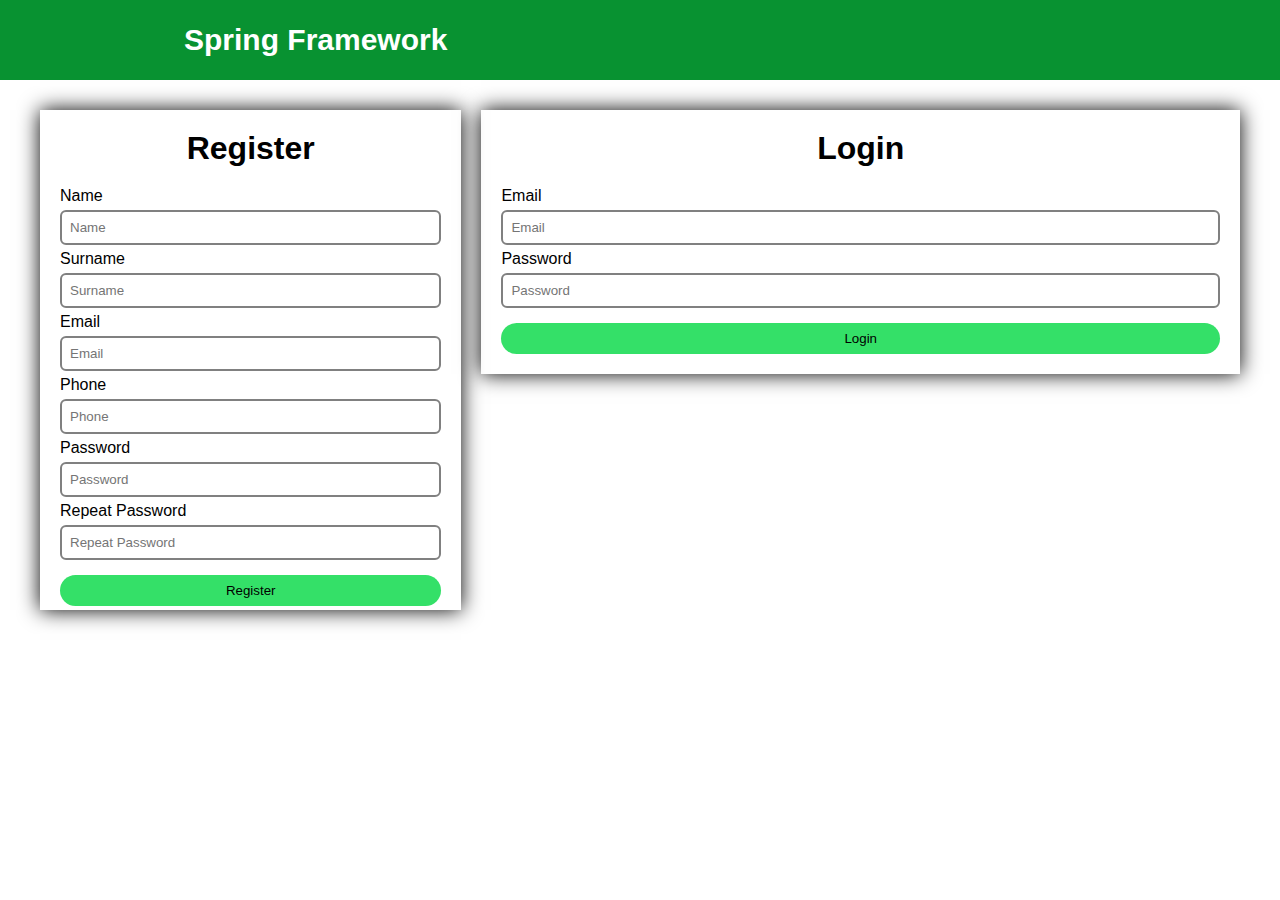
<file: src/main/resources/static/access.html>
<!DOCTYPE html>
<html lang="en">
<head>
    <meta charset="UTF-8">
    <meta http-equiv="X-UA-Compatible" content="IE=edge">
    <meta name="viewport" content="width=device-width, initial-scale=1.0">
    <title>Register user</title>

    <link rel="stylesheet" href="css/nav-style.css">
    <link rel="stylesheet" href="css/style.css">
</head>
<body>
    <!----navbar------>
    <header class="header">
        <nav class="nav">
            <a href="index.html" class="logo nav-link">Spring Framework</a>
        </nav>
    </header>
    <main>
        <div>
            <section id="formContainer">
                <h1 id="form-title">Register</h1>
                <form>
                    <label for="txtName">Name</label>
                    <input id="txtName" text="text" placeholder="Name" required>
                    <label for="txtSurame">Surname</label>
                    <input id="txtSurname" text="text" placeholder="Surname" required>
                    <label for="txtEmail">Email</label>
                    <input id="txtEmail" text="email" placeholder="Email" required>
                    <label for="txtPhone">Phone</label>
                    <input id="txtPhone" text="text" placeholder="Phone" required>
                    <label for="txtPassword">Password</label>
                    <input id="txtPassword" text="password" placeholder="Password" required>
                    <label for="txtRepeatPassword">Repeat Password</label>
                    <input id="txtRepeatPassword" text="password" placeholder="Repeat Password" required>
                    <button class="form-botton" onclick="register_user()">Register</button>
                </form>
            </section>
        </div>
        <div>
            <section id="formContainer">
                <h1 id="form-title">Login</h1>
                <form>
                    <label for="txtEmailLogin">Email</label>
                    <input id="txtEmailLogin" text="email" placeholder="Email" required>
                    <label for="txtPasswordLogin">Password</label>
                    <input id="txtPasswordLogin" text="password" placeholder="Password" required>
                    <button class="form-botton" onclick="login()">Login</button>
                </form>
            </section>
        </div>
    </main>

    <script src="https://code.jquery.com/jquery-3.6.0.min.js"></script>
    
    <script src="js/register_and_edit.js"></script>
    <script src="js/login.js"></script>
</body>
</html>
</file>
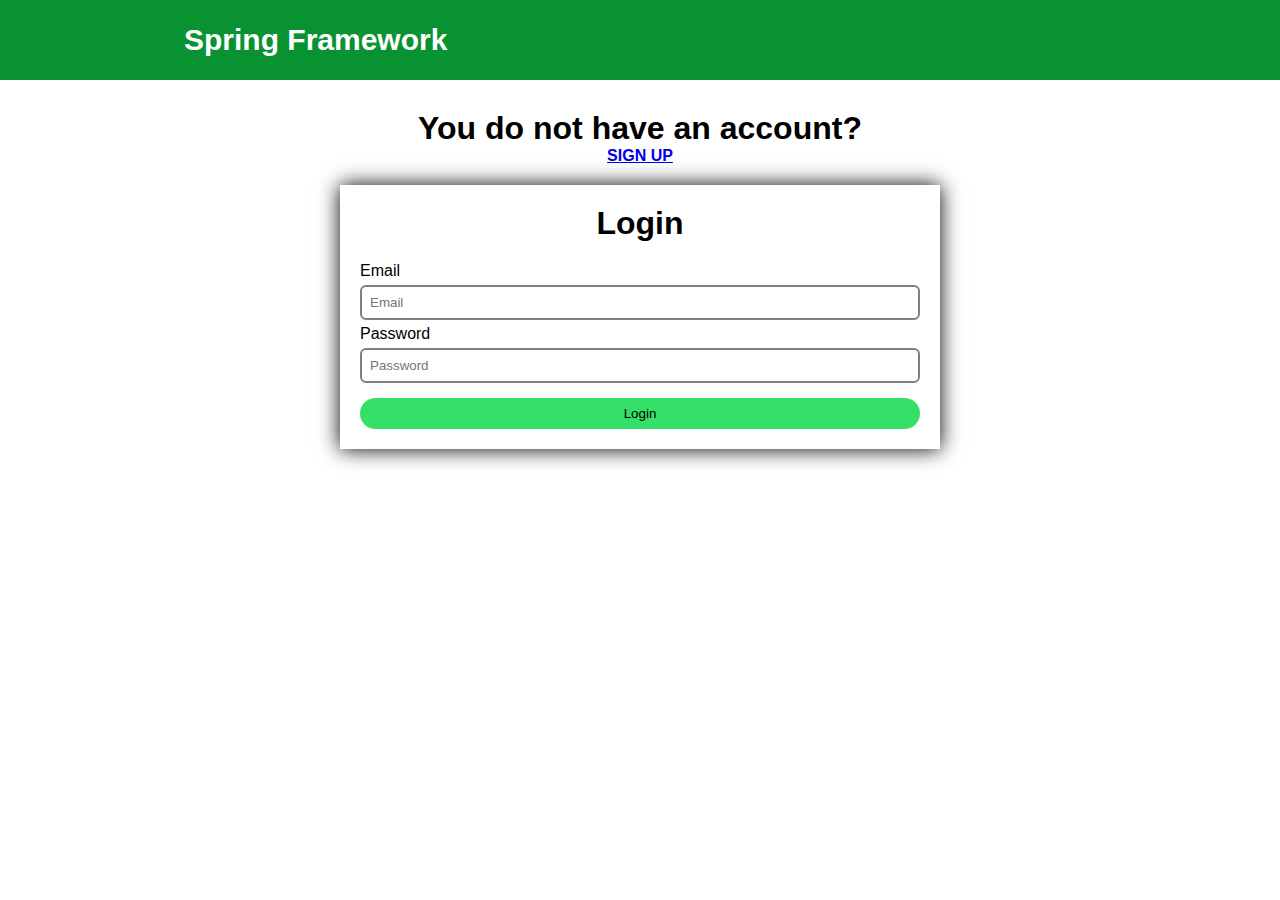
<file: src/main/resources/static/login.html>
<!DOCTYPE html>
<html lang="en">
<head>
    <meta charset="UTF-8">
    <meta http-equiv="X-UA-Compatible" content="IE=edge">
    <meta name="viewport" content="width=device-width, initial-scale=1.0">
    <title>Login</title>

    <link rel="stylesheet" href="css/nav-style.css">
    <link rel="stylesheet" href="css/style.css">
    <link rel="stylesheet" href="css/login-register-style.css">
</head>
<body>
    <header class="header">
        <nav class="nav">
            <a href="#" class="logo nav-link">Spring Framework</a>
        </nav>
    </header>

    <main>
        <div>
            <h1 id="login-title"> You do not have an account? </h1>
            <a id="link" href="register.html">Sign up</a>
        </div>
        <div id="div-form">
            <section id="formContainer">
                <h1 id="form-title">Login</h1>
                <form>
                    <label for="txtEmailLogin">Email</label>
                    <input id="txtEmailLogin" text="email" placeholder="Email" required>
                    <label for="txtPasswordLogin">Password</label>
                    <input id="txtPasswordLogin" text="password" placeholder="Password" required>
                    <button class="form-botton" onclick="login()" type="submit">Login</button>
                </form>
            </section>
        </div>
    </main>
    
    <script src="https://code.jquery.com/jquery-3.6.0.min.js"></script>
    <script src="js/login.js"></script>
</body>
</html>
</file>
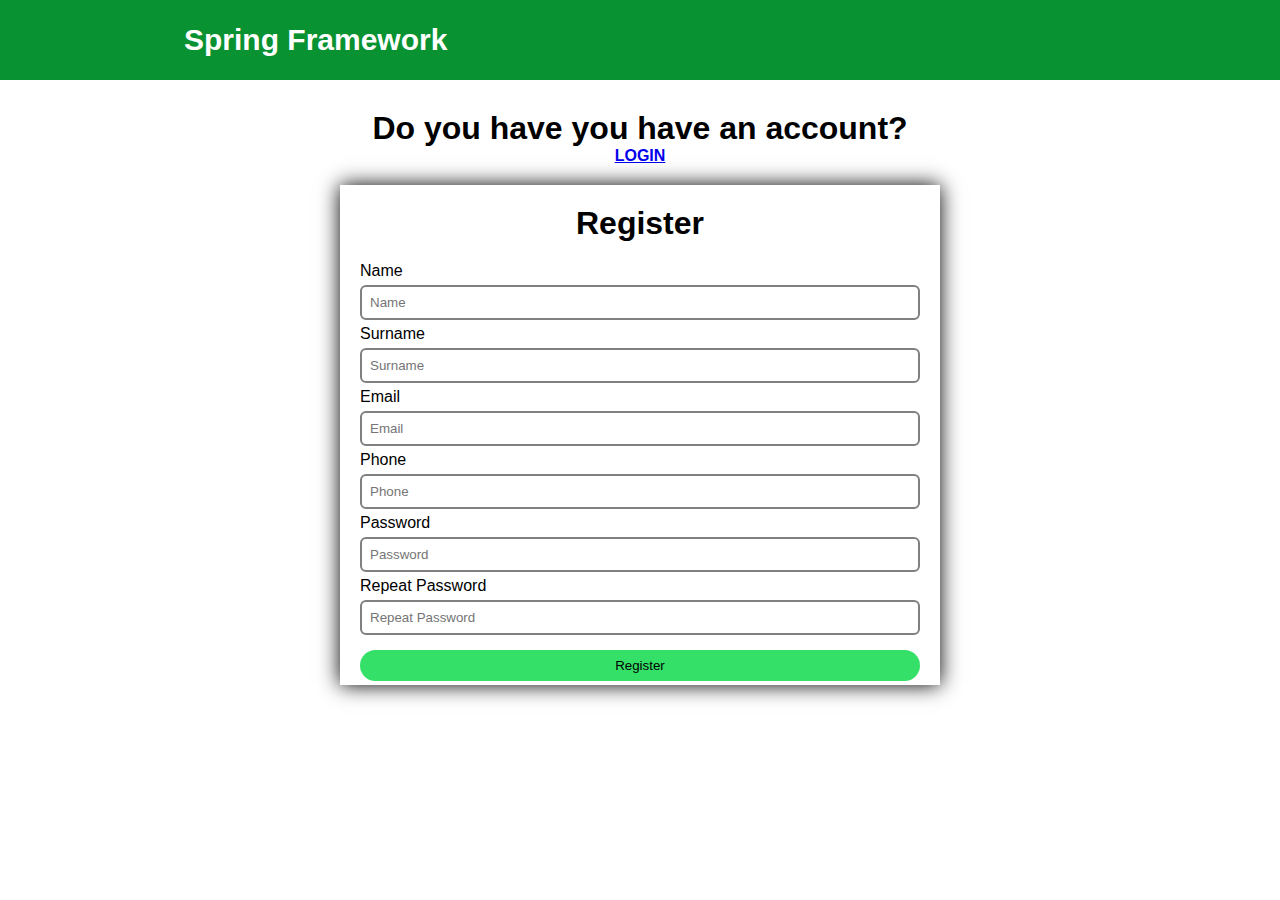
<file: src/main/resources/static/register.html>
<!DOCTYPE html>
<html lang="en">
<head>
    <meta charset="UTF-8">
    <meta http-equiv="X-UA-Compatible" content="IE=edge">
    <meta name="viewport" content="width=device-width, initial-scale=1.0">
    <title>Register</title>

    <link rel="stylesheet" href="css/nav-style.css">
    <link rel="stylesheet" href="css/style.css">
    <link rel="stylesheet" href="css/login-register-style.css">
</head>
<body>
    <header class="header">
        <nav class="nav">
            <a href="#" class="logo nav-link">Spring Framework</a>
        </nav>
    </header>

    <main>
        <div>
            <h1 id="login-title"> Do you have you have an account? </h1>
            <a id="link" href="login.html">Login</a>
        </div>
        <div id="div-form">
            <section id="formContainer">
                <h1 id="form-title">Register</h1>
                <form>
                    <label for="txtName">Name</label>
                    <input id="txtName" text="text" placeholder="Name" required>
                    <label for="txtSurame">Surname</label>
                    <input id="txtSurname" text="text" placeholder="Surname" required>
                    <label for="txtEmail">Email</label>
                    <input id="txtEmail" text="email" placeholder="Email" required>
                    <label for="txtPhone">Phone</label>
                    <input id="txtPhone" text="text" placeholder="Phone" required>
                    <label for="txtPassword">Password</label>
                    <input id="txtPassword" text="password" placeholder="Password" required>
                    <label for="txtRepeatPassword">Repeat Password</label>
                    <input id="txtRepeatPassword" text="password" placeholder="Repeat Password" required>
                    <button class="form-botton" onclick="register_user()" type="submit">Register</button>
                </form>
            </section>
        </div>
    </main>
    
    <script src="js/register_and_edit.js"></script>
</body>
</html>
</file>
<file: src/main/resources/static/css/nav-style.css>
.header {
    background-color: #089231;
    height: 80px;
    position: fixed;
    width: 100%;
    top: 0;
    left: 0;
    z-index: 999;
}

.nav {
    display: flex;
    justify-content: space-between;
    max-width: 992px;
    margin: 0 auto;
}

.nav-link {
    color: white;
    text-decoration: none;
}

.logo {
    font-size: 30px;
    font-weight: bold;
    padding: 0 40px;
    line-height: 80px;
}

.nav-menu {
    display:flex;
    margin-right: 40px;
    list-style: none;
}

.nav-menu-item {
    font-size: 18px;
    margin: 0 10px;
    line-height: 80px;
    text-transform: uppercase;
    width: max-content;
}

.nav-menu-link {
    padding: 8px 12px;
    border-radius: 3px;
}

.nav-menu-link:hover,
.nav-menu-link_active {
    background-color: #034574;
    transition: 0.5s;
}

.nav-toggle {
    color: white;
    background: none;
    border: none;
    font-size: 30px;
    padding: 0 20px;
    line-height: 60px;
    cursor: pointer;
    display: none;
}

/*navbar responsive*/
@media (max-width: 768px) {
    body {
      padding-top: 70px;
    }
  
    .header {
      height: 60px;
    }
  
    .logo {
      font-size: 25px;
      padding: 0 20px;
      line-height: 60px;
    }
  
    .nav-menu {
      flex-direction: column;
      align-items: center;
      margin: 0;
      background-color: #0fc044;
      position: fixed;
      top: 60px;
      width: 100%;
      padding: 20px 0;
      height: calc(100% - 60px);
      overflow-y: auto;
      left: 100%;
      transition: left 0.3s;
    }
  
    .nav-menu-item {
      line-height: 70px;
    }
  
    .nav-menu-link:hover,
    .nav-menu-link_active {
      background: none;
      color: #83c5f7;
      background-color: #0fb942;
    }
  
    .nav-toggle {
      display: block;
    }
  
    .nav-menu_visible {
      left: 0;
    }
  
    .nav-toggle:focus:not(:focus-visible) {
      outline: none;
    }
}
</file>
<file: src/main/resources/static/css/style.css>
* {
    padding: 0;
    margin: 0;
    box-sizing: border-box;
}

body {
    font-family: sans-serif;
    padding: 90px 20px 0;
}

/* Table and form*/
main {
    display: grid;
    gap: 20px;
    padding: 20px;
}

#formContainer {
    padding: 20px;
    box-shadow: 0px 0px 20px black;
    max-height: 500px;
}

#formContainer > h1{
    text-align: center;
    margin-bottom: 20px;
}

#formContainer > form {
    display: flex;
    flex-direction: column;
    gap: 5px;
}

#formContainer > form > input {
    padding: 8px;
    border-radius: 6px;
    border: 2px solid gray;
}

#formContainer > form > button {
    margin-top: 10px;
    padding: 8px;
    border-radius: 50px;
    border: none;
    background-color: #34e068;
}

#formContainer > form > button:hover {
    cursor: pointer;
    transform: scale(0.97);
    background-color: #16b947;
}

table, td, th, tr {
    border: 1px solid black;
    border-collapse: collapse;
}

table {
    width: 100%;
    border-radius: 5px;
    box-shadow: 0px 0px 20px black;
}

th {
    background-color: #089231;
    color: white;
    padding: 10px 5px;
    text-transform: uppercase;
}

td {
    padding: 10px 5px;
    font-weight: bold;
    text-align: center;
}

@media only screen and (max-width: 600px) {
    main {
        grid-template-columns: 1fr;
    }
}

@media screen and (max-width: 750px) {
    table {
        border: 0px;
    }

    table thead {
        display:none;
    }

    table tr {
        margin-bottom: 8px;
        border-bottom: 4px solid rgb(32, 30, 30);
        display: block;
        border-radius: 5px;
        box-shadow: 0px 0px 20px black;
    }

    table th, table td {
        font-size: 12px;
    }

    table td {
        display: block;
        border-bottom: 1px solid rgb(37, 34, 34);
        text-align: right;
    }

    table td:first-child{
        background-color: #089231;
    }

    table td:last-child {
        border-bottom: 0px;
        text-align: center;
    }

    table td:before {
        content: attr(data-label);
        font-weight: bold;
        text-transform: uppercase;
        float: left;
    }
}

@media only screen and (min-width: 600px) {
    main {
        grid-template-columns: 1fr;
    }
}

@media only screen and (min-width: 992px) {
    main {
        grid-template-columns: 1fr 1.8fr;
    }
}
</file>
<file: src/main/resources/static/css/login-register-style.css>
@media only screen and (min-width: 992px) {
    main {
        grid-template-columns: 1fr;
    }
}

#login-title {
    text-align: center;
}

#link {
    display: flex;
    justify-content: center;
    text-transform: uppercase;
    font-weight: bold;
}

#div-form {
    display: flex;
    justify-content: center;
}

#formContainer {
    width: 50%;
}
</file>
